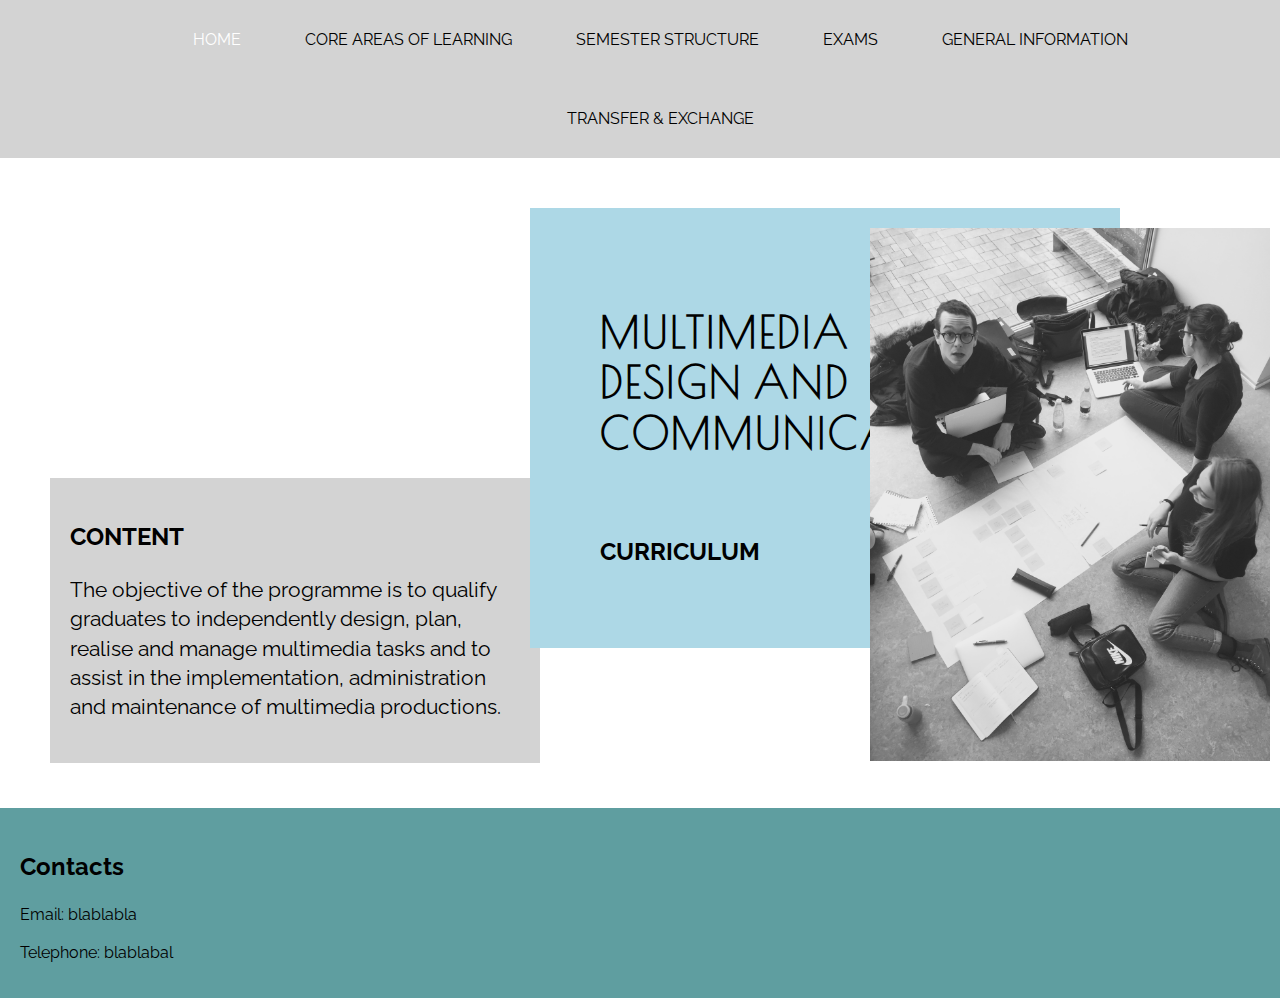
<file: index.html>
<!DOCTYPE html>
<html lang="">

<head>
    <meta charset="utf-8">
    <meta name="viewport" content="width=device-width, initial-scale=1.0">
    <title>MMD Curriculum</title>
    <link rel="stylesheet" href="style.css">
</head>

<body>
    <header>
        <label for="toggle">&#9776;</label>
        <input type="checkbox" id="toggle">
        <nav>
            <ul>
                <li><a id="active" href="index.html">HOME</a></li>
                <li><a href="coreareas.html">CORE AREAS OF LEARNING</a></li>
                <li><a href="semesters.html">SEMESTER STRUCTURE</a></li>
                <li><a href="exams.html">EXAMS</a></li>
                <li><a href="informations.html">GENERAL INFORMATION</a></li>
                <li><a href="transferexchange.html">TRANSFER & EXCHANGE</a></li>
            </ul>
        </nav>
    </header>
    <main>

        <div id="objectivesFrontpageBox">

            <div class="objectivesFrontpage" id="skillsFrontpage">
                <h3>CONTENT</h3>
                <p id="contentFront">The objective of the programme is to qualify graduates to independently design, plan, realise and manage multimedia tasks and to assist in the implementation, administration and maintenance of multimedia productions.</p>
            </div>
            <div class="objectivesFrontpage" id="knowledgeFrontpage">
                <img id="imageFront" src="img/FullSizeRender.jpg" alt="">
            </div>
            <div class="objectivesFrontpage" id="competenciesFrontpage">
                <h1>MULTIMEDIA <br>DESIGN AND COMMUNICATION</h1>
                <h2>CURRICULUM</h2>
            </div>
        </div>
    </main>
    <footer>
        <h3>Contacts</h3>
        <p>Email: blablabla
            <br>
            <br> Telephone: blablabal
        </p>
    </footer>

    <script src=""></script>
</body>

</html>
</file>
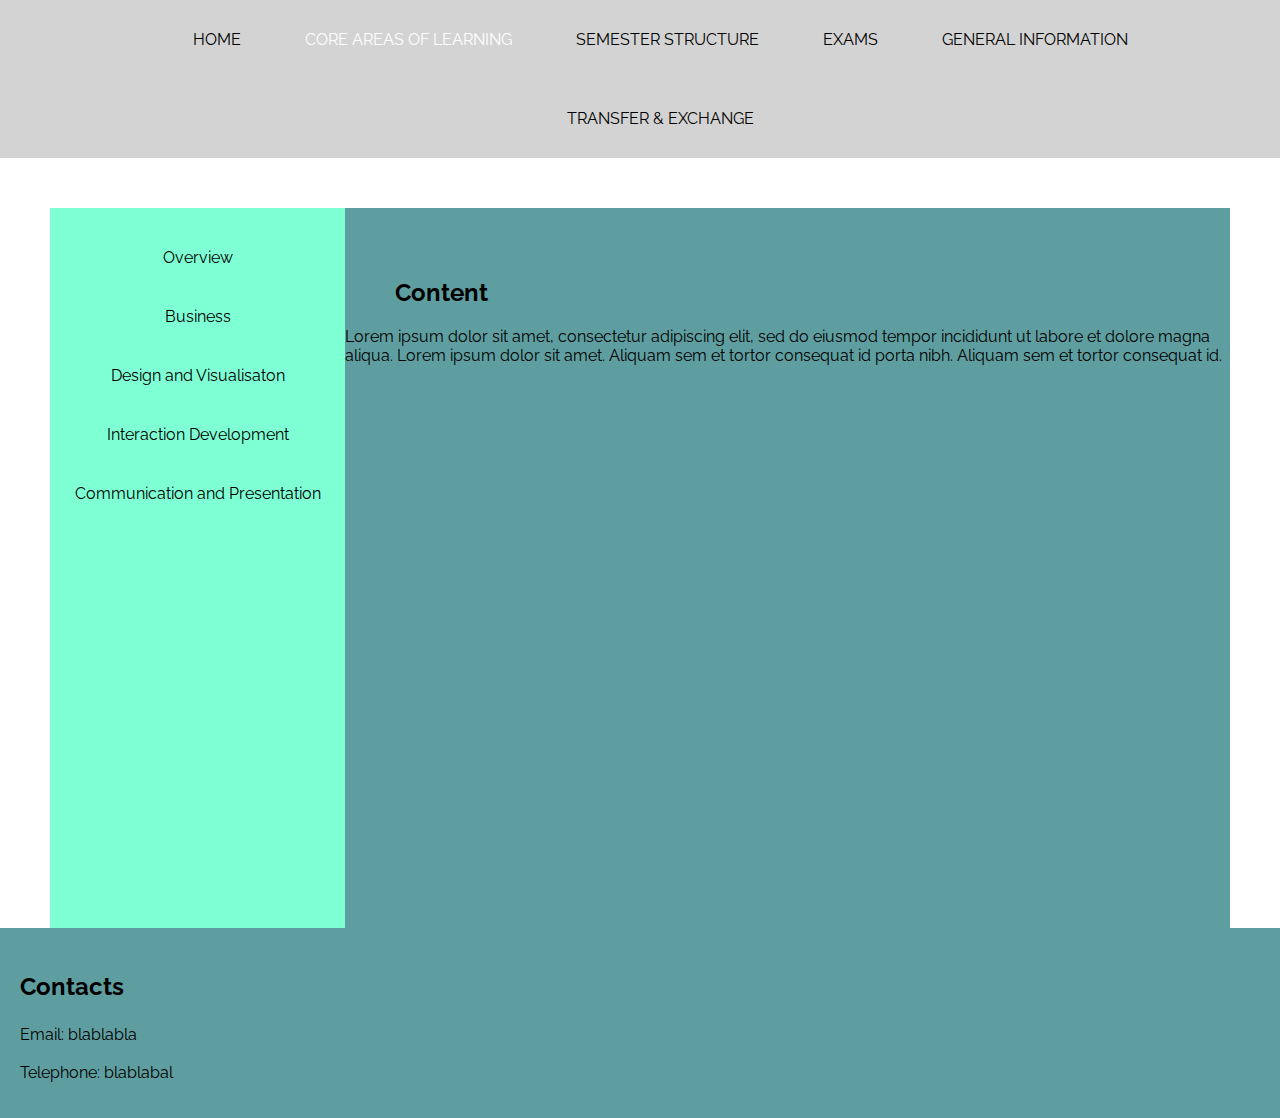
<file: coreareas.html>
<!DOCTYPE html>
<html lang="">

<head>
    <meta charset="utf-8">
    <meta name="viewport" content="width=device-width, initial-scale=1.0">
    <title>MMD Curriculum</title>
    <link rel="stylesheet" href="style.css">
</head>

<body>
    <header>
       <label for="toggle">&#9776;</label>
        <input type="checkbox" id="toggle">
        <nav>
            <ul>
               <li><a  href="index.html">HOME</a></li>
                <li><a id="active" href="coreareas.html">CORE AREAS OF LEARNING</a></li>
                <li><a href="semesters.html">SEMESTER STRUCTURE</a></li>
                <li><a href="exams.html">EXAMS</a></li>
                <li><a href="informations.html">GENERAL INFORMATION</a></li>
                <li><a href="transferexchange.html">TRANSFER & EXCHANGE</a></li>
            </ul>
        </nav>
    </header>
    <main class="main_box">
        <div class="left_nav">
            <a>Overview</a>
            <a>Business</a>
            <a>Design and Visualisaton</a>
            <a>Interaction Development</a>
            <a>Communication and Presentation</a>
        </div>

        <div class="box1">
            <h2 class="content_title">Content</h2>
            <p class="content_text">Lorem ipsum dolor sit amet, consectetur adipiscing elit, sed do eiusmod tempor incididunt ut labore et dolore magna aliqua. Lorem ipsum dolor sit amet. Aliquam sem et tortor consequat id porta nibh. Aliquam sem et tortor consequat id.</p>
        </div>

    </main>
    <template>
        <section class="box_container">
        <div class="box1">
        <h2 class="content_title">Content</h2>
            <p class="content_text">Lorem ipsum dolor sit amet, consectetur adipiscing elit, sed do eiusmod tempor incididunt ut labore et dolore magna aliqua. Lorem ipsum dolor sit amet. Aliquam sem et tortor consequat id porta nibh. Aliquam sem et tortor consequat id.</p>
        </div>
        <div class="box2">
            <h2 class="skills_title">Skills</h2>
            <p class="skills_text">Lorem ipsum dolor sit amet, consectetur adipiscing elit, sed do eiusmod tempor incididunt ut labore et dolore magna aliqua. Lorem ipsum dolor sit amet. Aliquam sem et tortor consequat id porta nibh. Aliquam sem et tortor consequat id.</p>
            <h2 class="knowledge_title">Knowledge</h2>
            <p class="knowledge_text">Lorem ipsum dolor sit amet, consectetur adipiscing elit, sed do eiusmod tempor incididunt ut labore et dolore magna aliqua. Lorem ipsum dolor sit amet. Aliquam sem et tortor consequat id porta nibh. Aliquam sem et tortor consequat id.</p>
            <h2 class="competencies_title">Competencies</h2>
            <p class="competencies_text">Lorem ipsum dolor sit amet, consectetur adipiscing elit, sed do eiusmod tempor incididunt ut labore et dolore magna aliqua. Lorem ipsum dolor sit amet. Aliquam sem et tortor consequat id porta nibh. Aliquam sem et tortor consequat id.</p>
        </div>
        </section>
    </template>

    <footer>
        <h3>Contacts</h3>
        <p>Email: blablabla
            <br>
            <br> Telephone: blablabal
        </p>
    </footer>

    <script src=""></script>
</body>

</html>
</file>
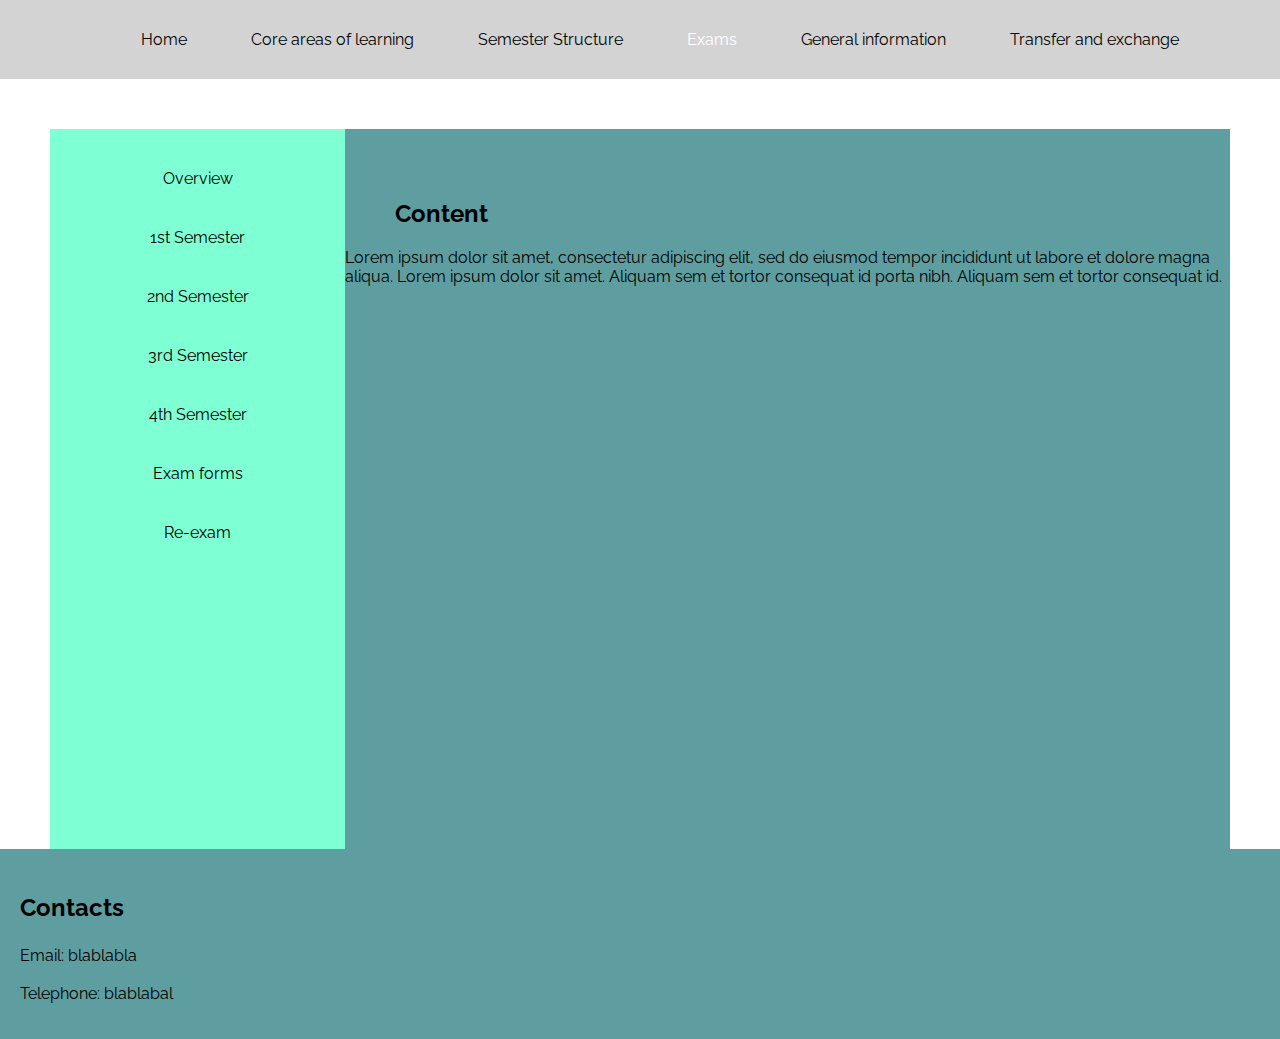
<file: exams.html>
<!DOCTYPE html>
<html lang="">
<head>
    <meta charset="utf-8">
    <meta name="viewport" content="width=device-width, initial-scale=1.0">
    <title>MMD Curriculum</title>
    <link rel="stylesheet" href="style.css">
</head>

<body>
    <header>
      <label for="toggle">&#9776;</label>
        <input type="checkbox" id="toggle">
       <nav>
           <ul>
               <li><a href="index.html">Home</a></li>
               <li><a href="coreareas.html">Core areas of learning</a></li>
               <li><a href="semesters.html">Semester Structure</a></li>
               <li><a id="active" href="exams.html">Exams</a></li>
               <li><a href="informations.html">General information</a></li>
               <li><a href="transferexchange.html">Transfer and exchange</a></li>
           </ul>
       </nav>
   </header>

    <main class="main_box">
        <div class="left_nav">
            <a>Overview</a>
            <a>1st Semester</a>
            <a>2nd Semester</a>
            <a>3rd Semester</a>
            <a>4th Semester</a>
            <a>Exam forms</a>
            <a>Re-exam</a>

        </div>
        <div class="box1">
        <h2 class="content_title">Content</h2>
            <p class="content_text">Lorem ipsum dolor sit amet, consectetur adipiscing elit, sed do eiusmod tempor incididunt ut labore et dolore magna aliqua. Lorem ipsum dolor sit amet. Aliquam sem et tortor consequat id porta nibh. Aliquam sem et tortor consequat id.</p>
        </div>
    </main>

  
    <footer>
        <h3>Contacts</h3>
        <p>Email: blablabla
        <br>
        <br>
        Telephone: blablabal
        </p>
    </footer>


    <script src=""></script>
</body>
</html>
</file>
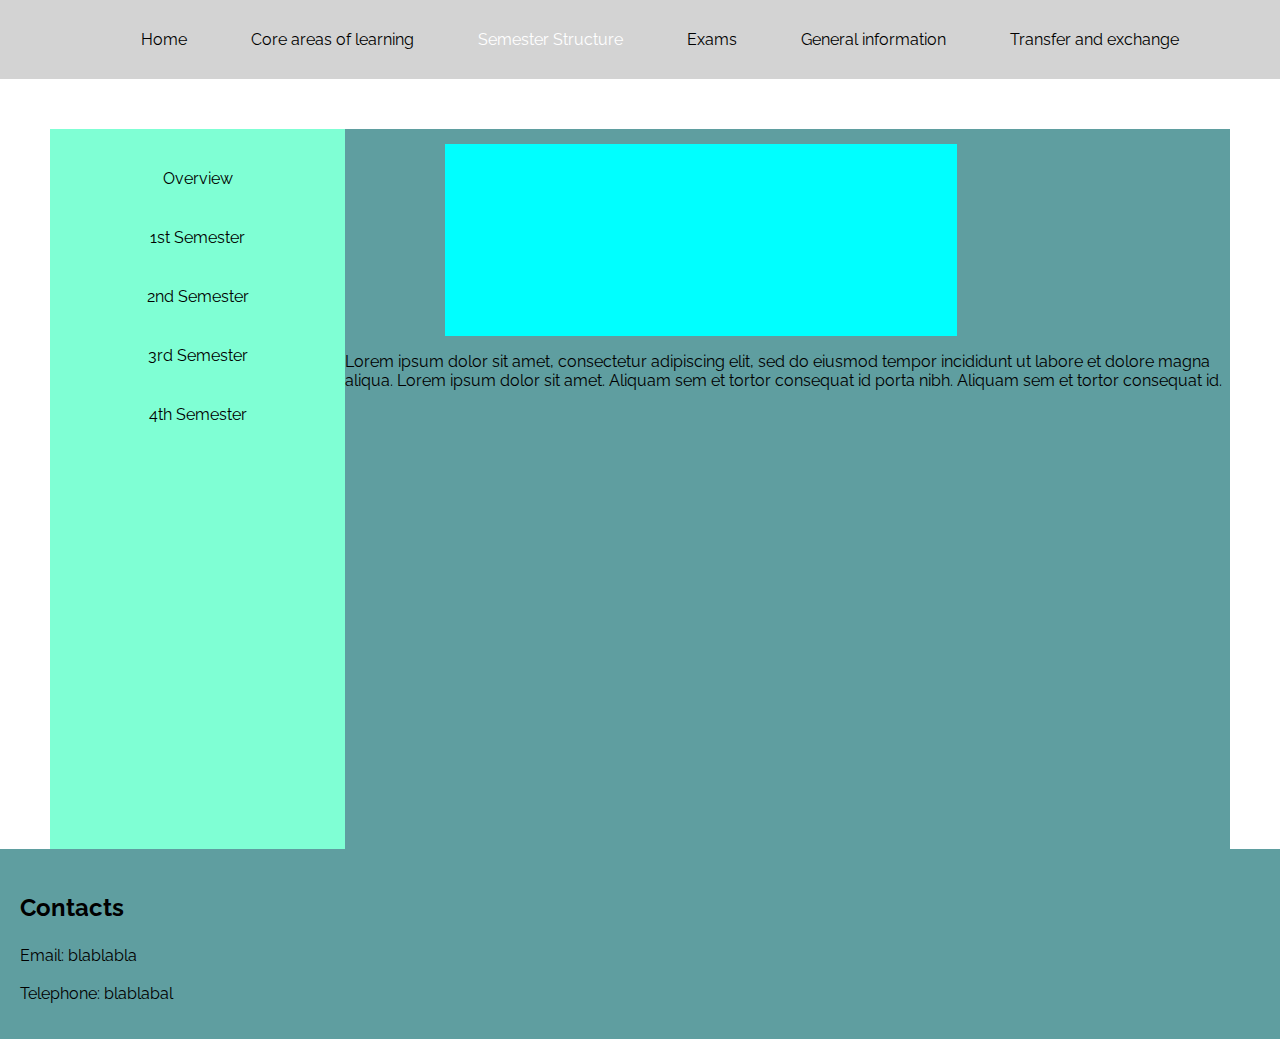
<file: semesters.html>
<!DOCTYPE html>
<html lang="">
<head>
    <meta charset="utf-8">
    <meta name="viewport" content="width=device-width, initial-scale=1.0">
    <title>MMD Curriculum</title>
    <link rel="stylesheet" href="style.css">
</head>

<body>
    <header>
      <label for="toggle">&#9776;</label>
        <input type="checkbox" id="toggle">
       <nav>
           <ul>
               <li><a href="index.html">Home</a></li>
               <li><a href="coreareas.html">Core areas of learning</a></li>
               <li><a id="active" href="semesters.html">Semester Structure</a></li>
               <li><a href="exams.html">Exams</a></li>
               <li><a href="informations.html">General information</a></li>
               <li><a href="transferexchange.html">Transfer and exchange</a></li>
           </ul>
       </nav>
   </header>

    <main class="main_box">
        <div class="left_nav">
            <a>Overview</a>
            <a>1st Semester</a>
            <a>2nd Semester</a>
            <a>3rd Semester</a>
            <a>4th Semester</a>

        </div>
        <div class="box1">
            <div id="chart"></div>
            <p class="overview_text">Lorem ipsum dolor sit amet, consectetur adipiscing elit, sed do eiusmod tempor incididunt ut labore et dolore magna aliqua. Lorem ipsum dolor sit amet. Aliquam sem et tortor consequat id porta nibh. Aliquam sem et tortor consequat id.</p>
        </div>
    </main>

 
    <footer>
        <h3>Contacts</h3>
        <p>Email: blablabla
        <br>
        <br>
        Telephone: blablabal
        </p>
    </footer>


    <script src=""></script>
</body>
</html>
</file>
<file: style.css>
/*///////////////// FIRST PART OF PAGE //////////////////*/
@import url('https://fonts.googleapis.com/css?family=Poiret+One|Raleway:300');

body {
    margin: 0;
    padding: 0;
    font-family: 'Raleway', sans-serif;
}

nav {
    text-align: center;
    background-color: lightgrey;
}

nav ul {
    margin: 0;
}

nav ul li {
    display: inline-block;
    padding: 30px;
}

nav ul li a {
    text-decoration: none;
    color: black;
}

nav ul li a:active {
    color: white;
}

h1 {

    font-size: 32pt;
    letter-spacing: 2px;
    line-height: 38pt;
    padding-top: 40px;
    font-family: 'Poiret One', cursive;
}

h1, h2{
    padding-left: 50px;
    padding-right: 50px;
    padding-top: 50px;
}

footer {
    background-color: cadetblue;
    display: block;
    padding: 20px;

}

#active {
    color: white;
}


/*//////////////////// MOBILE VERSION /////////////////*/

@media only screen and (max-width: 60em) {
    nav ul li {
        display: block;
        padding: 15px;
    }
    nav {
        text-align: center;
        margin-left: -5%;
        max-height: 0;
        overflow: hidden;
    }
    input {
        display: none;
    }
    input:checked~nav {
        max-height: 2000px;
    }
    label {
        cursor: pointer;
        padding: 10px;
        display: block;
        background-color: lightgrey;
    }

    /*/////////////TRANSFER AND EXCHANGE////////////////*/

    #transferExchangeContainer {
        margin: 30px;
    }

    #transferContainer {
        background-color: grey;
        padding: 30px;
    }

    #exchangeContainer {
        background-color: lightblue;
        padding: 30px;
    }

    .openText{
       display: block;
    }
    .closeText{
        display: none;
    }

    /*/////////////GENERAL INFORMATIONS//////////////*/

    #informationsContainer {
        margin: 30px;
    }
    .informations {
        padding: 30px;
    }

    #info1, #info3{
        background-color: lightblue;
    }
    #info2, #info4{
        background-color: lightgrey;
    }


}







/*//////////////////// DESKTOP VERSION ///////////////*/

@media only screen and (min-width:60em) {

    /*/////////////TEMPLATE AND LEFT NAV///////////*/
    .main_box {
        display: grid;
        grid-template-columns: 1fr 1fr 1fr 1fr;
        width: auto;
        height: 80vh;
        padding: 50px;
        padding-bottom: 0;
    }
    .left_nav {
        grid-column: span 1;
        text-align: center;
        background-color: aquamarine;
    }
    .left_nav a {
        display: block;
        margin-top: 40px;
    }
    .box1 {
        grid-column: span 3;
        background-color: cadetblue;

    }
    #chart {
        background-color: aqua;
        width: 40vw;
        height: 15vw;
        margin-top: 15px;
        margin-left:100px;
    }

    input {
        display: none;
    }
    label {
        display: none;
    }
    /*///////////////////// FRONTPAGE ///////////////////*/
    #objectivesFrontpageBox {
        margin: 50px;
        height: 550px;
        position: relative;
    }
    .objectivesFrontpage {
        position: absolute;
        height: auto;
        padding: 20px;
    }
    #skillsFrontpage {
        background-color: lightgray;
        top: 270px;
        width: 450px;
    }
    #knowledgeFrontpage {
        top: 0px;
        left: 800px;
        z-index: 2;
    }

    #imageFront{
        width: 400px;
    }

    #competenciesFrontpage {
        background-color: lightblue;
        width: 550px;
        height: 400px;
        left: 480px;
    }

    h3 {
       font-size: 18pt;
    }

    #contentFront {
        font-size: 16pt;
        line-height: 22pt;
    }


    /*//////////// TRANSFER AND EXCHANGE /////////////*/

    #transferExchangeContainer {
        position: relative;
        margin-left: 0px;
        padding: 100px;
    }

    .transferExchange {
        height: auto;
        width: 500px;
        display: inline-block;
        padding: 50px;
    }

    #transferText {
        position: absolute;
        bottom: 40px;
        padding-right: 50px;
    }

    #transferContainer {
        position: absolute;
        background-color: cadetblue;
        height: 597px;
    }

    #exchangeContainer{
        background-color: grey;
    }

    /*////////////////////// INFORMATIONS /////////////////*/

    .informations {
        width: 540px;
        height: 300px;
        overflow: hidden;
        padding: 30px;
    }

    #informationsContainer {
        margin: 100px;
        margin-left: 120px;
        display: grid;
        grid-template-columns: repeat(auto-fill, 600px);
    }

    .hidetext {
        display: none;
    }

    #info1{
        background-color: grey;
    }

    #info2 {
        background-color: cadetblue;
    }

    #info3 {
        background-color: lightblue;
    }
    #info4 {
        background-color: lightgrey;
    }
}
</file>
